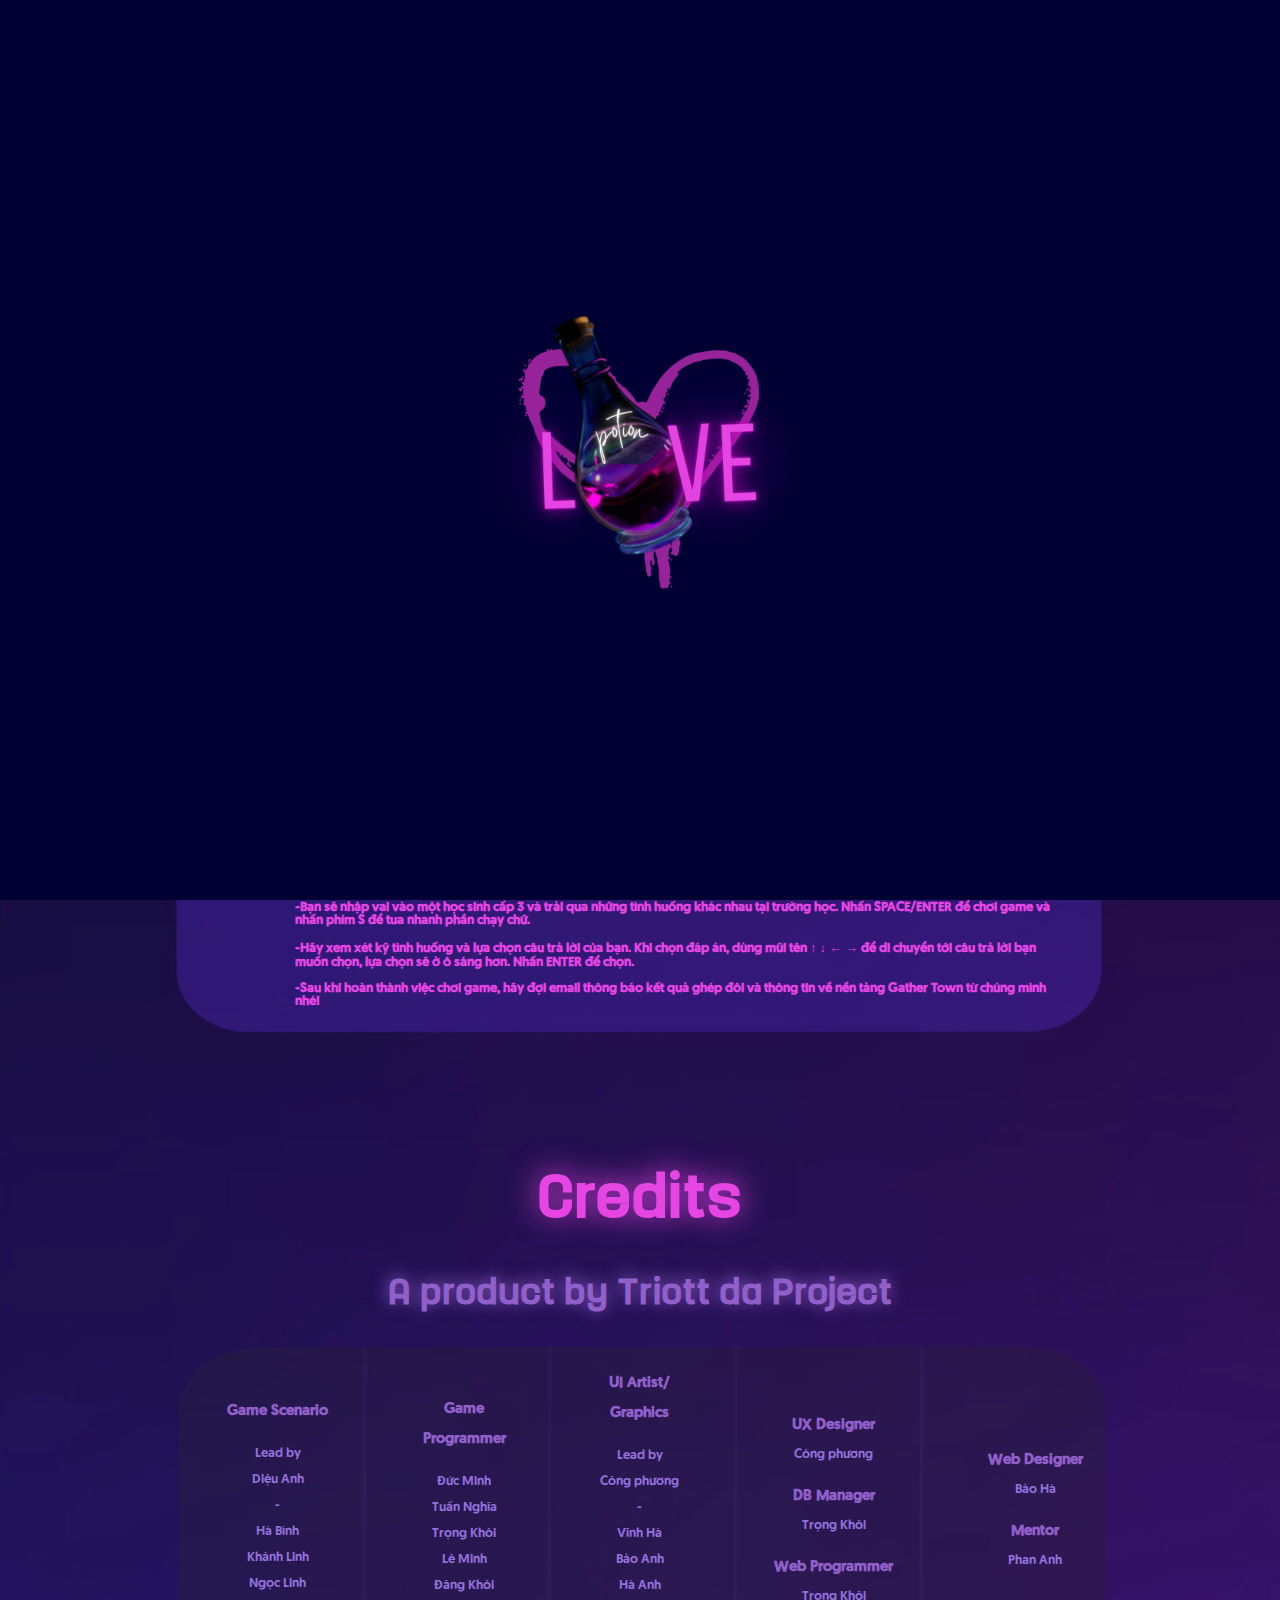
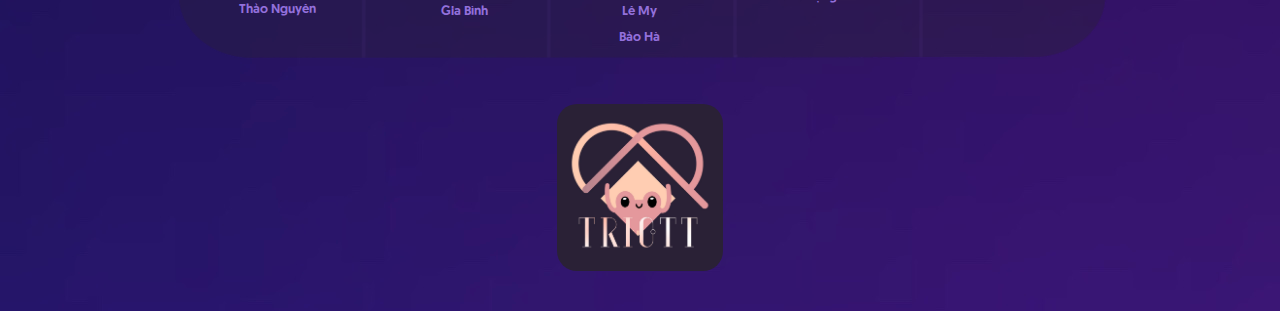
<file: index.html>
<!DOCTYPE html>
<html lang="en">
  <head>
    <meta charset="UTF-8" />
    <meta http-equiv="X-UA-Compatible" content="IE=edge" />
    <meta name="viewport" content="width=device-width, initial-scale=1.0" />
    <link rel="stylesheet" href="index.css" />
    <title>Love Potion</title>
    <link rel="icon" href="./img/logo.png" />
  </head>
  <script>
    var loader = function () {
      setTimeout(function () {
        $("#loader").css({ opacity: 0, visibility: "hidden" });
      }, 2000);
    };

    window.onload = function () {
      loader();
    };
    function Time() {
      document.getElementById("loader").style.display = "none ";
    }
    setTimeout(Time, 8000);
  </script>
  <body>
    <div id="loader">
      <img width="30%" class="img_rotate" src="./img/logo.png" />
    </div>
    <div class="risk">
      <h1 class="text" style="font-weight: 700; text-align: center">
        Web hiện đang không hỗ trợ trên điện thoại hãy chuyển sang máy tính để
        trải nghiệm
      </h1>
      <img width="70%" class="img" src="./img/logo.png" />
    </div>
    <div class="full_screen">
      <div class="all">
        <div class="box_logo">
          <img class="logo_background" src="./img/IMG_0862.JPG" />
        </div>
        <div
          class="box_button"
          onclick="Click()"
          style="
            cursor: url(https://cur.cursors-4u.net/games/gam-9/gam858.ani),
              url(https://cur.cursors-4u.net/games/gam-9/gam858.png), auto !important;
          "
        >
          <h1>Start</h1>
        </div>
        <div class="rule_box">
          <h1 class="rule_text">How to play:</h1>
          <div>
            <h3 class="rule_text_small">
              -Sử dụng máy tính để truy cập game qua đường link đã được cung
              cấp. Nhấn Command ⌘ + F (trên Mac) hoặc F10/Fn + F10 (trên
              Windows) để chơi ở chế độ toàn màn hình.
            </h3>
            <h3 class="rule_text_small">
              -Sau khi truy cập game, bạn hãy nhấn START và điền ID đã được cung
              cấp để bắt đầu game.
            </h3>
            <h3 class="rule_text_small">
              -Sau khi điền ID, hãy đặt tên cho nhân vật của mình và đối phương.
            </h3>
            <h3 class="rule_text_small">
              -Bạn sẽ nhập vai vào một học sinh cấp 3 và trải qua những tình
              huống khác nhau tại trường học. Nhấn SPACE/ENTER để chơi game và
              nhấn phím S để tua nhanh phần chạy chữ.
            </h3>
            <h3 class="rule_text_small">
              -Hãy xem xét kỹ tình huống và lựa chọn câu trả lời của bạn. Khi
              chọn đáp án, dùng mũi tên ↑ ↓ ← → để di chuyển tới câu trả lời bạn
              muốn chọn, lựa chọn sẽ ở ô sáng hơn. Nhấn ENTER để chọn.
            </h3>
            <h3 class="rule_text_small">
              -Sau khi hoàn thành việc chơi game, hãy đợi email thông báo kết
              quả ghép đôi và thông tin về nền tảng Gather Town từ chúng mình
              nhé!
            </h3>
          </div>
        </div>
      </div>
      <h1 class="credits_text">Credits</h1>
      <h1 class="credits_text1">A product by Triott da Project</h1>
      <div class="non_responsive">
        <div class="all_credits">
          <div class="credits_box">
            <div class="credits_box1">
              <div class="box_team">
                <h3 class="main" style="text-align: center">Game Scenario</h3>
                <div style="text-align: center">
                  <p>Lead by</p>
                  <p>Diệu Anh</p>
                  <p>-</p>
                  <p>Hà Bình</p>
                  <p>Khánh Linh</p>
                  <p>Ngọc Linh</p>
                  <p>Thảo Nguyên</p>
                </div>
              </div>
              <div class="box_team">
                <div style="text-align: center">
                  <h3 class="main">Game</h3>
                  <h3 class="main">Programmer</h3>
                </div>
                <div style="text-align: center">
                  <p>Đức Minh</p>
                  <p>Tuấn Nghĩa</p>
                  <p>Trọng Khôi</p>
                  <p>Lê Minh</p>
                  <p>Đăng Khôi</p>
                  <p>Gia Bình</p>
                </div>
              </div>
              <div class="box_team">
                <div style="text-align: center">
                  <h3 class="main">UI Artist/</h3>
                  <h3 class="main">Graphics</h3>
                </div>
                <div style="text-align: center">
                  <p>Lead by</p>
                  <p>Công phương</p>
                  <p>-</p>
                  <p>Vĩnh Hà</p>
                  <p>Bảo Anh</p>
                  <p>Hà Anh</p>
                  <p>Lê My</p>
                  <p>Bảo Hà</p>
                </div>
              </div>
              <div class="box_team">
                <div style="text-align: center">
                  <h3 class="main">UX Designer</h3>
                  <p>Công phương</p>
                </div>
                <div style="text-align: center">
                  <h3 class="main">DB Manager</h3>
                  <p>Trọng Khôi</p>
                </div>
                <div style="text-align: center">
                  <h3 class="main">Web Programmer</h3>
                  <p>Trọng Khôi</p>
                </div>
              </div>
              <div class="box_team">
                <div style="text-align: center">
                  <h3 class="main">Web Designer</h3>
                  <p>Bảo Hà</p>
                </div>
                <div style="text-align: center">
                  <h3 class="main">Mentor</h3>
                  <p>Phan Anh</p>
                </div>
              </div>
            </div>
          </div>
        </div>
      </div>
      <div class="responsive">
        <div class="all_credits">
          <div class="credits_box">
            <div class="credits_box1">
              <div class="box_team">
                <h3 class="main" style="text-align: center">Game Scenario</h3>
                <div style="text-align: center">
                  <p>Lead by</p>
                  <p>Diệu Anh</p>
                  <p>-</p>
                  <p>Hà Bình</p>
                  <p>Khánh Linh</p>
                  <p>Ngọc Linh</p>
                  <p>Thảo Nguyên</p>
                </div>
              </div>
              <div class="box_team">
                <div style="text-align: center">
                  <h3 class="main">Game</h3>
                  <h3 class="main">Programmer</h3>
                </div>
                <div style="text-align: center">
                  <p>Đức Minh</p>
                  <p>Tuấn Nghĩa</p>
                  <p>Trọng Khôi</p>
                  <p>Lê Minh</p>
                  <p>Đăng Khôi</p>
                  <p>Gia Bình</p>
                </div>
              </div>
              <div class="box_team">
                <div style="text-align: center">
                  <h3 class="main">UI Artist/</h3>
                  <h3 class="main">Graphics</h3>
                </div>
                <div style="text-align: center">
                  <p>Lead by</p>
                  <p>Công phương</p>
                  <p>-</p>
                  <p>Vĩnh Hà</p>
                  <p>Bảo Anh</p>
                  <p>Hà Anh</p>
                  <p>Lê My</p>
                  <p>Bảo Hà</p>
                </div>
              </div>
              <div class="box_team">
                <div style="text-align: center">
                  <h3 class="main">UX Designer</h3>
                  <p>Công phương</p>
                </div>
                <div style="text-align: center">
                  <h3 class="main">DB Manager</h3>
                  <p>Trọng Khôi</p>
                </div>
                <div style="text-align: center">
                  <h3 class="main">Web Programmer</h3>
                  <p>Trọng Khôi</p>
                </div>
              </div>
              <div class="box_team">
                <div style="text-align: center">
                  <h3 class="main">Web Designer</h3>
                  <p>Bảo Hà</p>
                </div>
                <div style="text-align: center">
                  <h3 class="main">Mentor</h3>
                  <p>Phan Anh</p>
                </div>
              </div>
            </div>
          </div>
        </div>
      </div>
      <div
        style="
          display: flex;
          justify-content: center;
          align-items: center;
          padding-top: 20px;
          padding-bottom: 40px;
        "
      >
        <img
          style="border-radius: 20px"
          width="13%"
          src="./img/triott logo.jpg"
        />
      </div>
    </div>
    <script src="index.js"></script>
  </body>
</html>
</file>
<file: index.css>
@font-face {
  src: url("._Geomanist-Bold.otf");
  font-family: Geomanistbold;
}
@font-face {
  src: url("Geomanist-Medium.otf");
  font-family: GeomanistMedium;
}
@font-face {
  src: url("Fontspring-DEMO-yoshidasans-medium.otf");
  font-family: Yoshida;
}
html,
body {
  width: 100%;
  height: 100%;
  cursor: url(https://cur.cursors-4u.net/symbols/sym-7/sym780.cur), auto !important;
}
body {
  background-image: url("./img/background.JPG");
  margin: 0px;
  padding: 0px;
  border: 0px;
}
.logo_background {
  width: 100%;
}
.box_logo {
  padding-bottom: 65px;
}

.box_button {
  width: 190px;
  background-image: url("./img/nút start.PNG");
  background-repeat: no-repeat;
  background-size: 190px;
  display: flex;
  justify-content: center;
  align-items: center;
  font-family: Yoshida;
  color: #e445e3;
  padding-bottom: 65px;
  text-shadow: #905fc9 -1px -2px 0.5em;
}
.box_button:hover {
  width: 190px;
  background-image: url("./img/nút start.PNG");
  background-repeat: no-repeat;
  background-size: 190px;
  display: flex;
  justify-content: center;
  align-items: center;
  font-family: Yoshida;
  color: #e445e3;
  padding-bottom: 65px;
  text-shadow: #e445e3 -1px -2px 0.5em;
}
.all {
  display: flex;
  justify-content: center;
  align-items: center;
  flex-direction: column;
}
.rule_box {
  font-family: GeomanistMedium;
  padding-bottom: 65px;
  color: #e445e3;
}
.rule_text {
  margin-top: 70px;
  margin-left: 130px;
  text-shadow: #e445e3 -1px -2px 0.5em;
}

.credits_text {
  font-family: Yoshida;
  color: #e445e3;
  font-size: 60px;
  text-align: center;
  text-shadow: #e445e3 -1px -2px 0.5em;
}
.credits_text1 {
  font-family: Yoshida;
  color: #905fc9;
  font-size: 35px;
  text-align: center;
  text-shadow: #905fc9 -1px -2px 0.5em;
}
.all_credits {
  display: flex;
  justify-content: center;
  align-items: center;
  font-family: GeomanistMedium;
}
.credits_box {
  display: flex;
  justify-content: center;
  align-items: center;
  color: #905fc9;
}
.box_team {
  display: flex;
  flex-direction: column;
  justify-content: center;
  align-items: center;
  margin-left: 30px;
}
.credits_box1 {
  display: flex;
  justify-content: space-around;
  align-items: center;
  color: #905fc9;
  flex-direction: row;
  width: 100%;
}
#loader {
  display: flex;
  justify-content: center;
  align-items: center;
  background-color: #000033;
  bottom: 0;
  left: 0;
  overflow: hidden;
  position: fixed;
  right: 0;
  top: 0;
  z-index: 1000000000000000000000000000000000000000000000000000000000000000000000000000000000000000000000000000000000000000000000;
}

.loader-inner {
  bottom: 0;
  height: 60px;
  left: 0;
  margin: auto;
  position: absolute;
  right: 0;
  top: 0;
  width: 100px;
}

.img_rotate {
  animation: spin 2000ms cubic-bezier(0.175, 0.885, 0.32, 1.275) infinite;
  animation-delay: 40ms;
}
@keyframes spin {
  0%,
  15% {
    transform: rotate(0);
  }

  100% {
    transform: rotate(360deg);
  }
}
@media screen and (max-width: 2560px) and (min-width: 1441px) {
  body {
    background-image: url("./img/background.JPG");
    background-repeat: no-repeat;
    background-size: 2560px 2900px;
    margin: 0px;
    padding: 0px;
    border: 0px;
  }
  #loader {
    display: flex;
    justify-content: center;
    align-items: center;
    background-repeat: no-repeat;
    background-size: 2560px 2500px;
    background-image: url("./img/background.JPG");
    bottom: 0;
    left: 0;
    overflow: hidden;
    position: fixed;
    right: 0;
    top: 0;
    z-index: 1000000000000000000000000000000000000000000000000000000000000000000000000000000000000000000000000000000000000000000000;
  }
  .non_responsive {
    display: none;
  }
  .box_button {
    width: 300px;
    height: 150px;
    background-image: url("./img/nút start.PNG");
    background-repeat: no-repeat;
    background-size: 300px 150px;
    display: flex;
    font-size: 30px;
    justify-content: center;
    align-items: center;
    font-family: Yoshida;
    color: #e445e3;
    text-shadow: #905fc9 -1px -2px 0.5em;
  }
  .box_button:hover {
    width: 300px;
    height: 150px;
    background-image: url("./img/nút start.PNG");
    background-repeat: no-repeat;
    background-size: 300px 150px;
    display: flex;
    font-size: 30px;
    justify-content: center;
    align-items: center;
    font-family: Yoshida;
    color: #e445e3;
    text-shadow: #e445e3 -1px -2px 0.5em;
  }
  .rule_box {
    width: 1400px;
    height: 500px;
    background-image: url("./img/how to play.PNG");
    background-repeat: no-repeat;
    background-size: 1400px 500px;
    padding-bottom: 0px;
  }
  .rule_text {
    margin-top: 70px;
    margin-left: 130px;
    font-size: 40px;
  }
  .rule_text_small {
    width: 70%;
    display: flex;
    margin-left: 130px;
    font-family: GeomanistMedium;
  }
  .credits_box {
    width: 1400px;
    height: 500px;
    background-image: url("./img/credits.png");
    background-repeat: no-repeat;
    background-size: 1400px 500px;
  }
  .box_team div p {
    color: #9370db;
  }
  .risk {
    display: none;
  }
}

@media screen and (max-width: 1440px) and (min-width: 1025px) {
  .rule_box {
    width: 950px;
    height: 350px;
    background-image: url("./img/how to play.PNG");
    background-repeat: no-repeat;
    background-size: 950px 350px;
  }
  .credits_box {
    width: 950px;
    height: 350px;
    background-image: url("./img/credits.png");
    background-repeat: no-repeat;
    background-size: 950px 350px;
  }
  .non_responsive {
    display: block;
  }
  .rule_text_small {
    width: 80%;
    display: flex;
    font-size: 13px;
    margin-left: 130px;
    font-family: GeomanistMedium;
  }
  .responsive {
    display: none;
  }
  .main {
    font-size: 15px;
  }
  .box_team div p {
    font-size: 13px;
    color: #9370db;
  }
  .rule_text {
    margin-top: 40px;
    margin-left: 130px;
    font-size: 40px;
  }
  .risk {
    display: none;
  }
}

@media screen and (max-width: 1024px) and (min-width: 769px) {
  .rule_box {
    width: 900px;
    height: 300px;
    background-image: url("./img/how to play.PNG");
    background-repeat: no-repeat;
    background-size: 900px 300px;
  }
  .credits_box {
    width: 900px;
    height: 300px;
    background-image: url("./img/credits.png");
    background-repeat: no-repeat;
    background-size: 900px 300px;
  }
  .non_responsive {
    display: block;
  }
  .responsive {
    display: none;
  }
  .main {
    font-size: 13px;
  }
  .box_team div p {
    font-size: 10px;
    color: #9370db;
  }
  .risk {
    display: none;
  }
  .rule_text {
    margin-top: 30px;
    margin-left: 130px;
    font-size: 40px;
  }
  .rule_text_small {
    width: 80%;
    display: flex;
    font-size: 12px;
    margin-left: 130px;
    font-family: GeomanistMedium;
  }
}
@media screen and (max-width: 768px) {
  .risk {
    display: flex;
    font-family: GeomanistMedium;
    color: #e445e3;
    flex-direction: column;
    justify-content: center;
    align-items: center;
    height: 100%;
  }
  .full_screen {
    display: none;
  }
}
</file>
